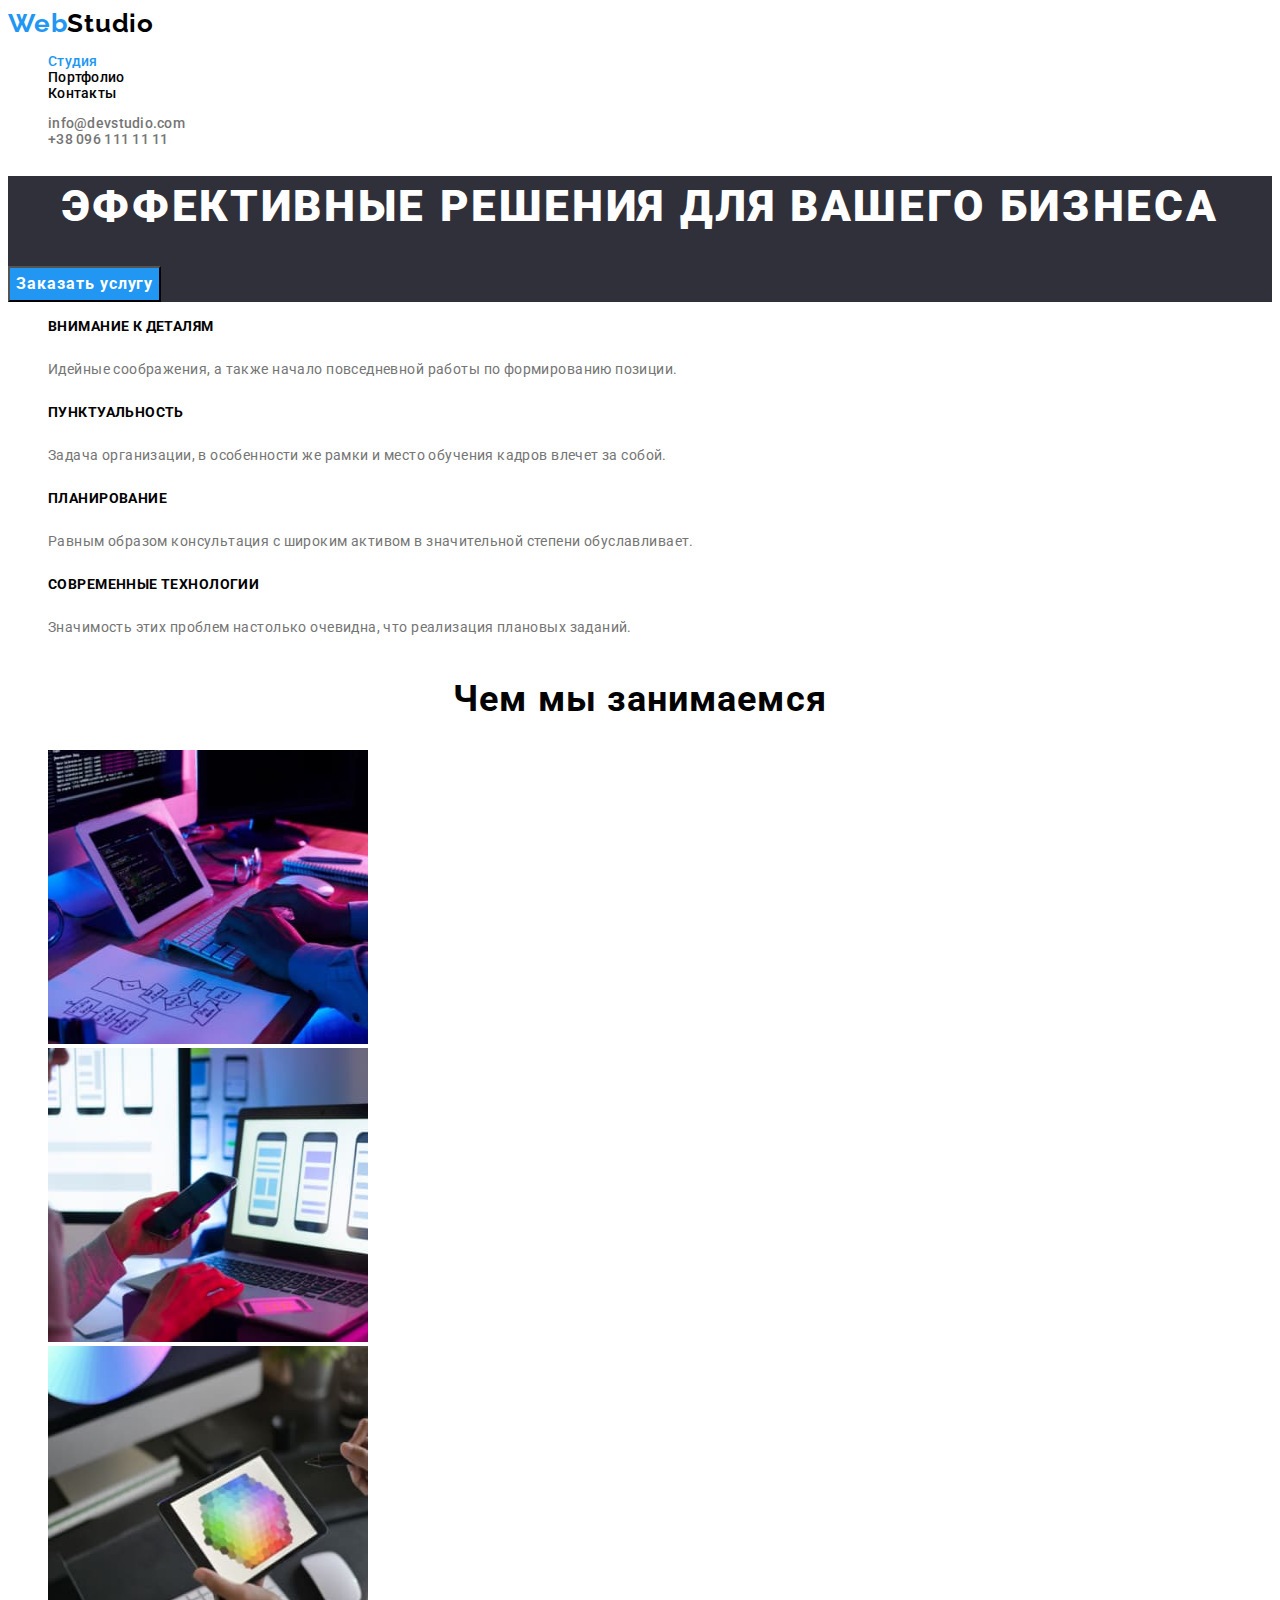
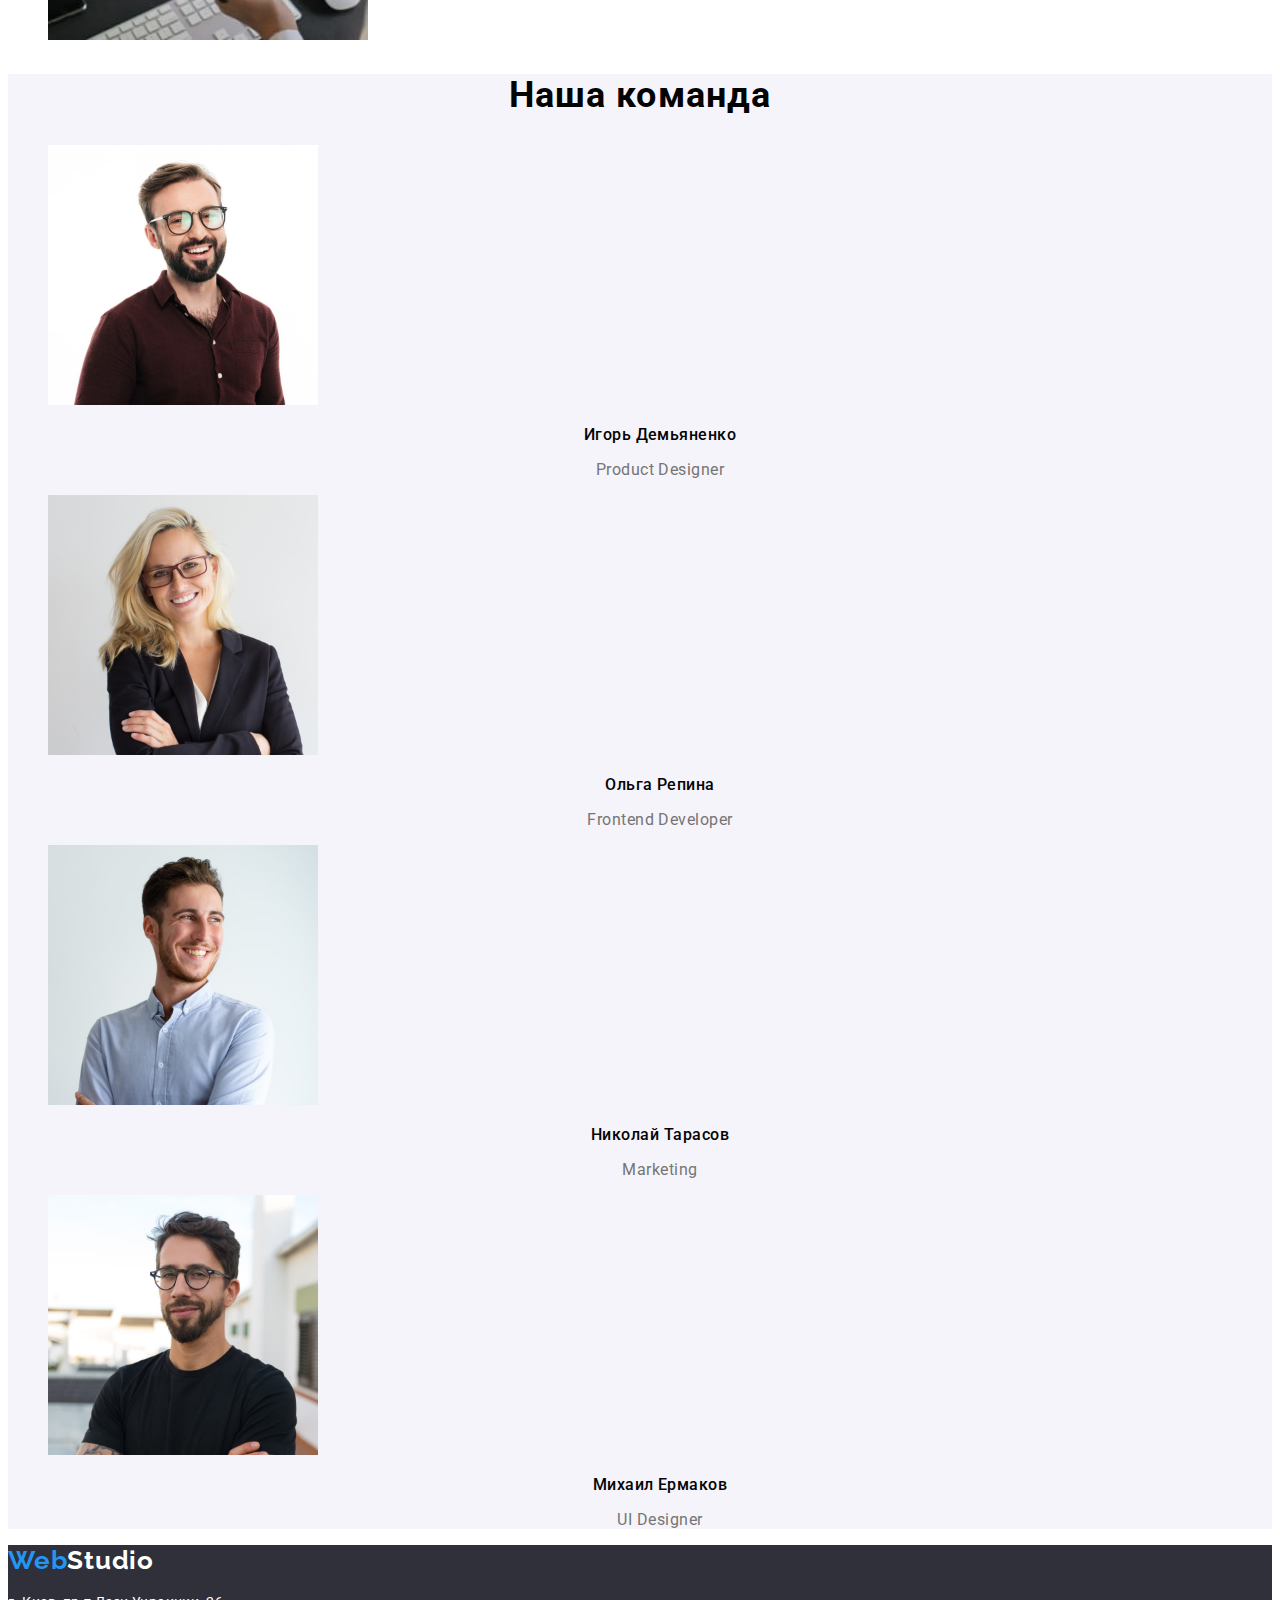
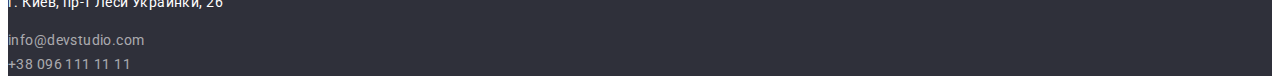
<file: index.html>
<!DOCTYPE html>
<html lang="ru">
  <head>
    <meta charset="UTF-8" />
    <meta http-equiv="X-UA-Compatible" content="IE=edge" />
    <meta name="viewport" content="width=device-width, initial-scale=1.0" />
    <title>Document</title>
    <link rel="preconnect" href="https://fonts.googleapis.com" />
    <link rel="preconnect" href="https://fonts.gstatic.com" crossorigin />
    <link
      href="https://fonts.googleapis.com/css2?family=Raleway:wght@700&family=Roboto:wght@400;500;700;900&display=swap"
      rel="stylesheet"
    />
    <link rel="stylesheet" href="./css/styles.css" />
  </head>
  <body>
    <!--Header section-->
    <header class="header">
      <nav class="header-nav">
        <a class="header-logo logo-dark link" lang="en" href="/">
          <span class="log">Web</span>Studio</a
        >
        <ul class="header-nav-list list">
          <li class="header-nav-item">
            <a class="header-nav-link header-nav-link-current link" href="/">Студия</a>
          </li>
          <li class="header-nav-item">
            <a class="header-nav-link link" href="./portfolio.html">Портфолио</a>
          </li>
          <li class="header-nav-item"><a class="header-nav-link link" href="/">Контакты</a></li>
        </ul>
      </nav>
      <ul class="header-list list">
        <li class="header-item">
          <a class="header-link link" href="mailto:info@devstudio.com">info@devstudio.com</a>
        </li>
        <li class="header-item">
          <a class="header-link link" href="tel:+380961111111">+38 096 111 11 11</a>
        </li>
      </ul>
    </header>
    <!-- Main section -->
    <main>
      <!--Hero section-->
      <section class="hero">
        <h1 class="hero-title">Эффективные решения для вашего бизнеса</h1>
        <button class="btn" type="button">Заказать услугу</button>
      </section>
      <!--Features section-->
      <section class="features">
        <h2 class="features-title" hidden>Особенности</h2>
        <ul class="list">
          <li>
            <h3 class="features-subtitle subtitle">Внимание к деталям</h3>
            <p class="features-txt">
              Идейные соображения, а также начало повседневной работы по формированию позиции.
            </p>
          </li>
          <li>
            <h3 class="features-subtitle subtitle">Пунктуальность</h3>
            <p class="features-txt">
              Задача организации, в особенности же рамки и место обучения кадров влечет за собой.
            </p>
          </li>
          <li>
            <h3 class="features-subtitle subtitle">Планирование</h3>
            <p class="features-txt">
              Равным образом консультация с широким активом в значительной степени обуславливает.
            </p>
          </li>
          <li>
            <h3 class="features-subtitle subtitle">Современные технологии</h3>
            <p class="features-txt">
              Значимость этих проблем настолько очевидна, что реализация плановых заданий.
            </p>
          </li>
        </ul>
      </section>
      <!--Specialization section-->
      <section class="special">
        <h2 class="title subtitle">Чем мы занимаемся</h2>
        <ul class="list">
          <li>
            <img
              src="images/specialization/1img.jpg"
              alt="На столе монитор,планшет,клавиатура и бумажный конспект, с чем работают человеческие руки"
              width="320"
              height="294"
            />
          </li>
          <li>
            <img
              src="images/specialization/2img.jpg"
              alt="Сматрфон в одной руке, второй рукой на клавиатуре ноутбука"
              width="320"
              height="294"
            />
          </li>
          <li>
            <img
              src="images/specialization/3img.jpg"
              alt="В руках планшет с пенселем"
              width="320"
              height="294"
            />
          </li>
        </ul>
      </section>
      <!--Team section-->
      <section class="team">
        <h2 class="title subtitle">Наша команда</h2>
        <ul class="list">
          <li>
            <img
              src="images/team/foto1.jpg"
              alt="Фотография улыбающегося мужчины в прозрачных очках"
              width="270"
              height="260"
            />
            <h3 class="team-name subtitle">Игорь Демьяненко</h3>
            <p class="team-prof" lang="en">Product Designer</p>
          </li>
          <li>
            <img
              src="images/team/foto2.jpg"
              alt="Фотография улыбающейся женщины в прозрачных очках"
              width="270"
              height="260"
            />
            <h3 class="team-name subtitle">Ольга Репина</h3>
            <p class="team-prof" lang="en">Frontend Developer</p>
          </li>
          <li>
            <img
              src="images/team/foto3.jpg"
              alt="Фотография улыбающегося мужчины"
              width="270"
              height="260"
            />
            <h3 class="team-name subtitle">Николай Тарасов</h3>
            <p class="team-prof" lang="en">Marketing</p>
          </li>
          <li>
            <img
              src="images/team/foto4.jpg"
              alt="Фотография улыбающегося мужчины"
              width="270"
              height="260"
            />
            <h3 class="team-name subtitle">Михаил Ермаков</h3>
            <p class="team-prof" lang="en">UI Designer</p>
          </li>
        </ul>
      </section>
    </main>
    <!--Footer section-->
    <footer class="footer">
      <a class="header-logo logo-light link" lang="en" href="/">
        <span class="log">Web</span>Studio</a
      >
      <address class="footer-list">
        <p class="footer-list-txt">г. Киев, пр-т Леси Украинки, 26</p>
        <a class="footer-list-link header-link link" href="mailto:info@devstudio.com"
          >info@devstudio.com</a
        >
        <br />
        <a class="footer-list-link header-link link" href="tel:+380961111111">+38 096 111 11 11</a>
      </address>
    </footer>
  </body>
</html>
</file>
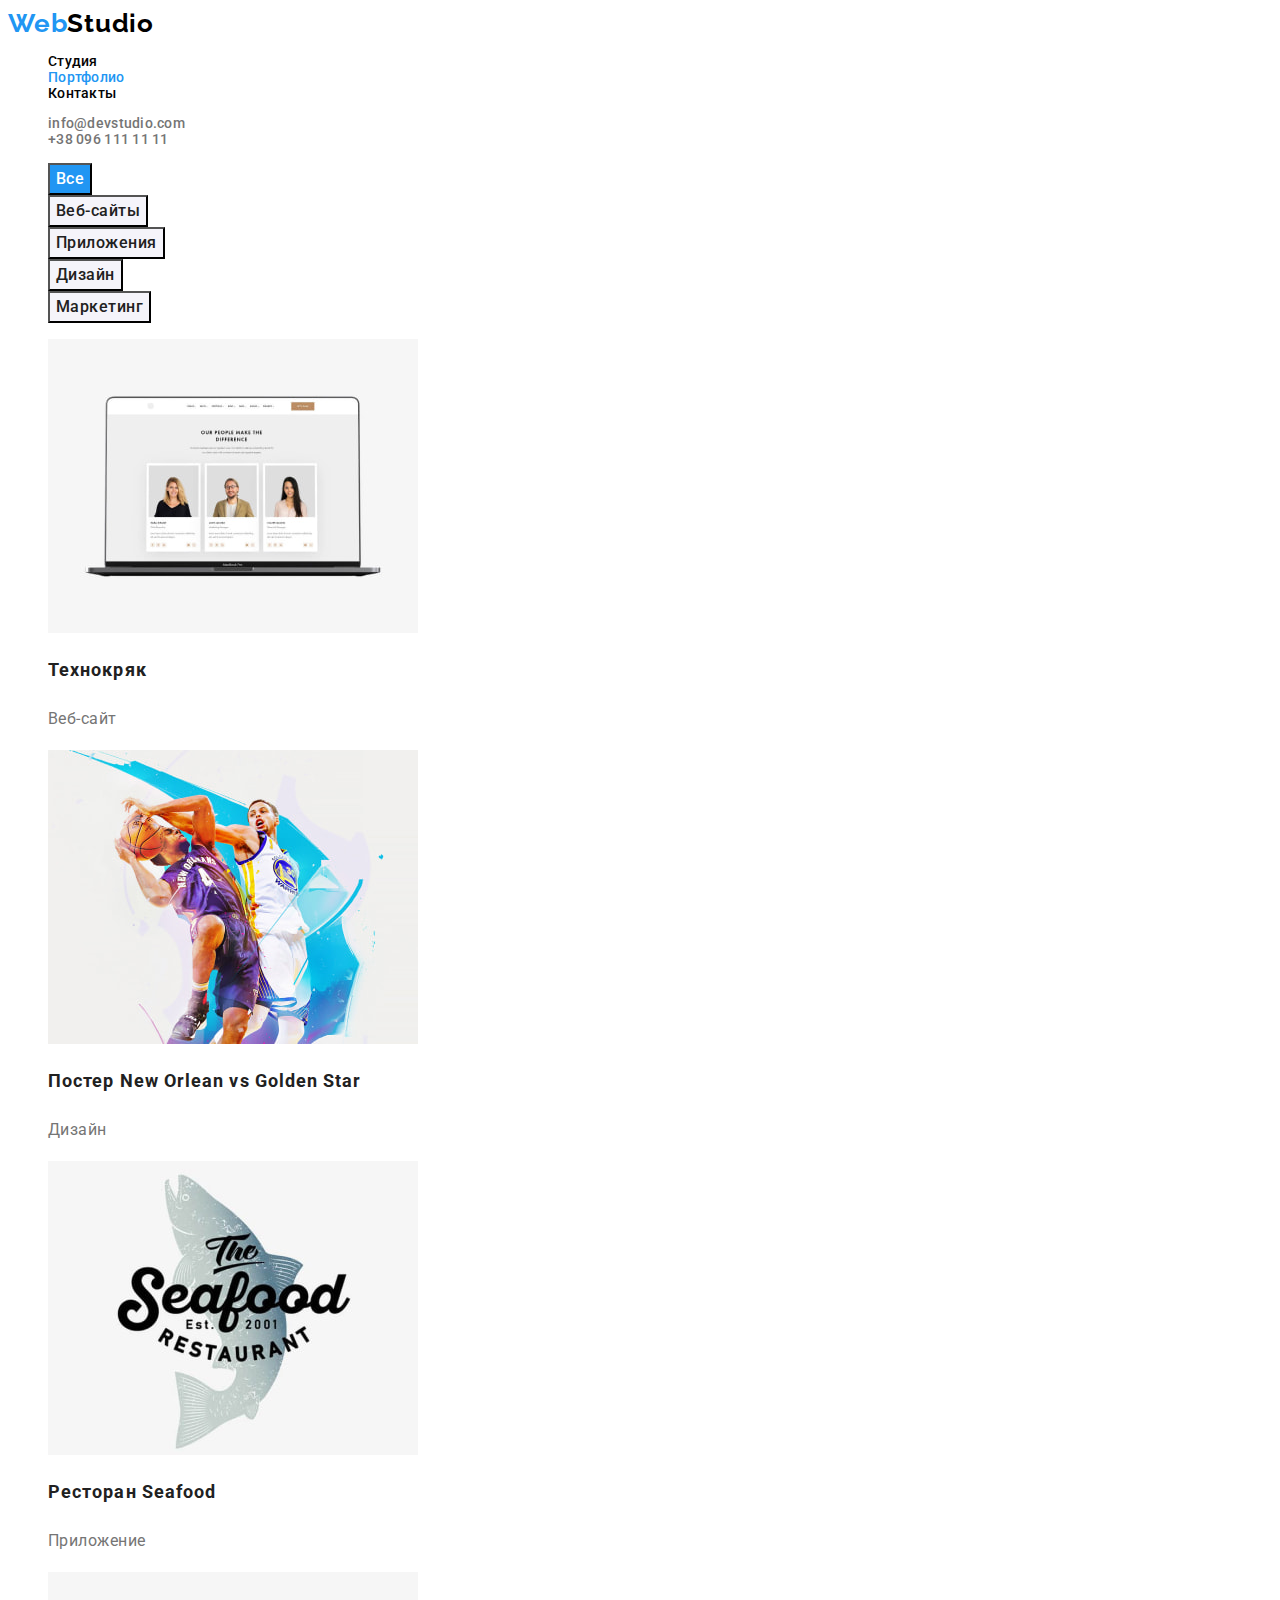
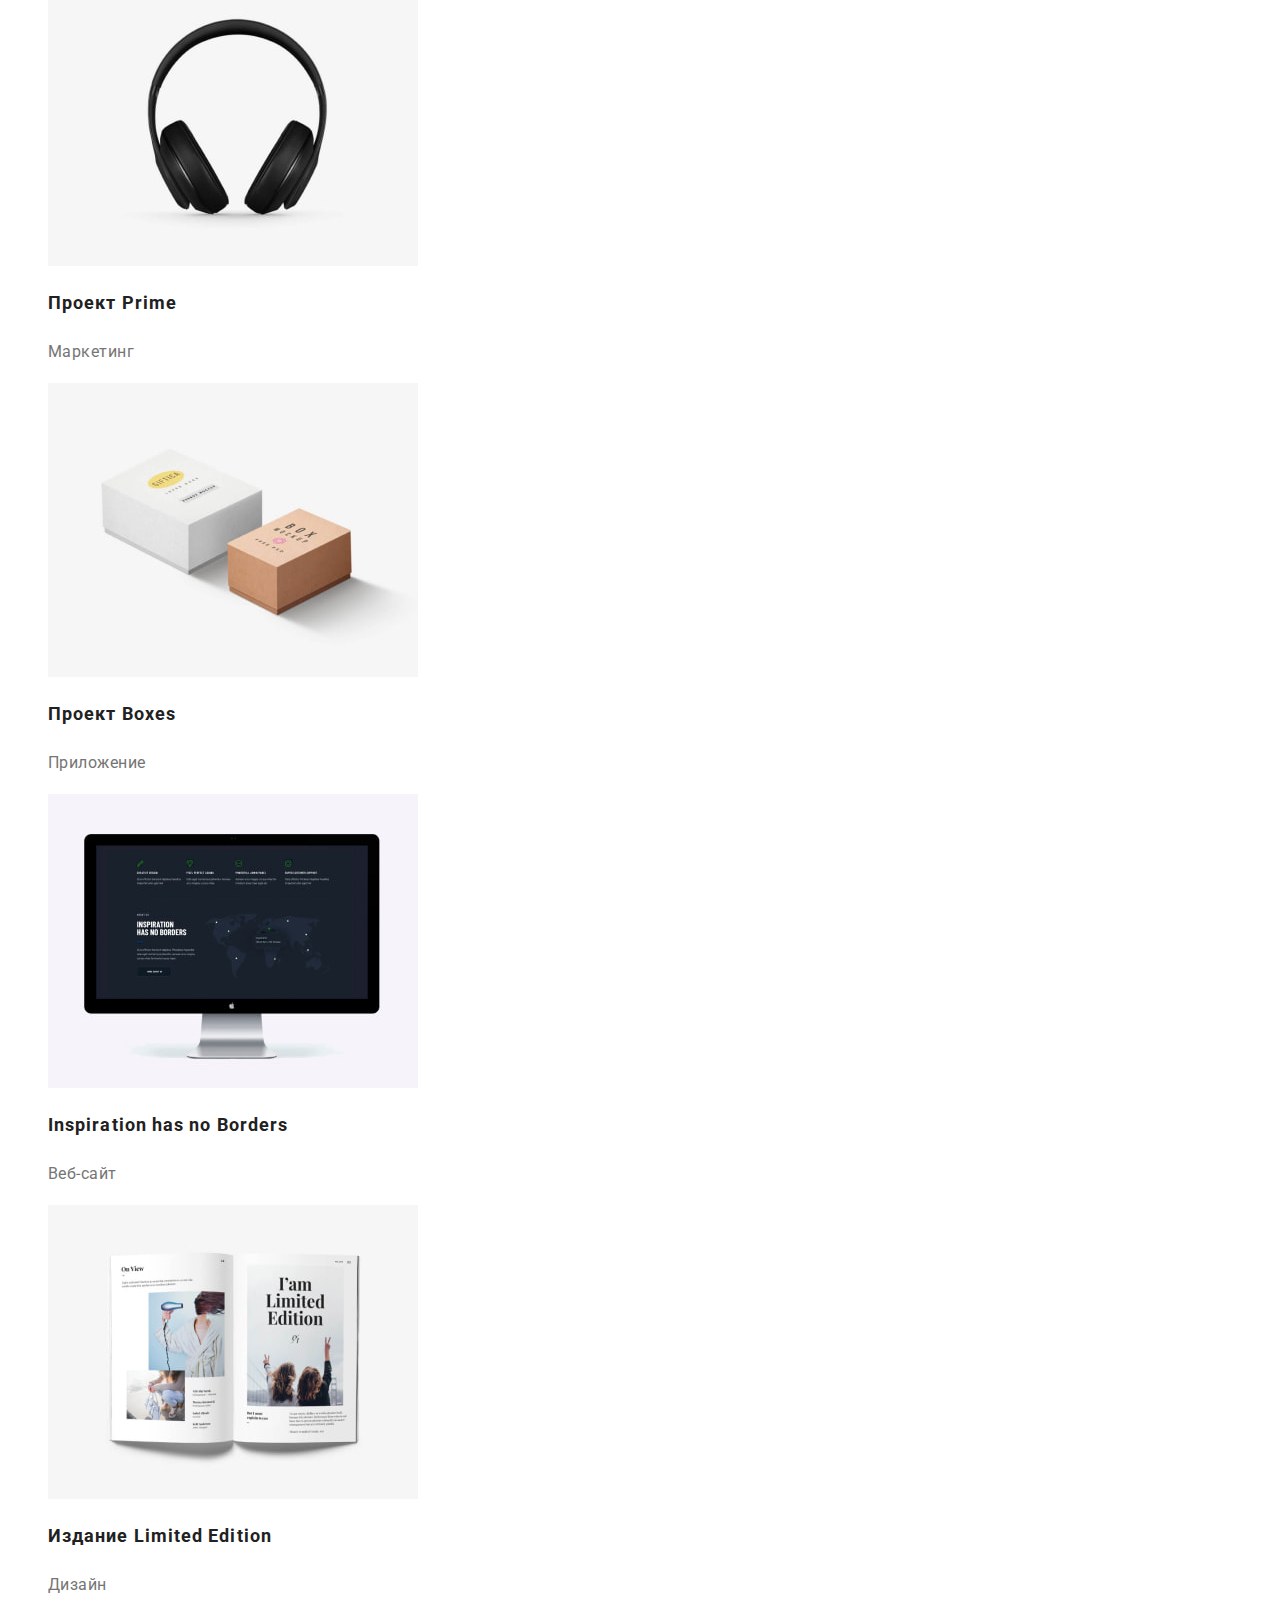
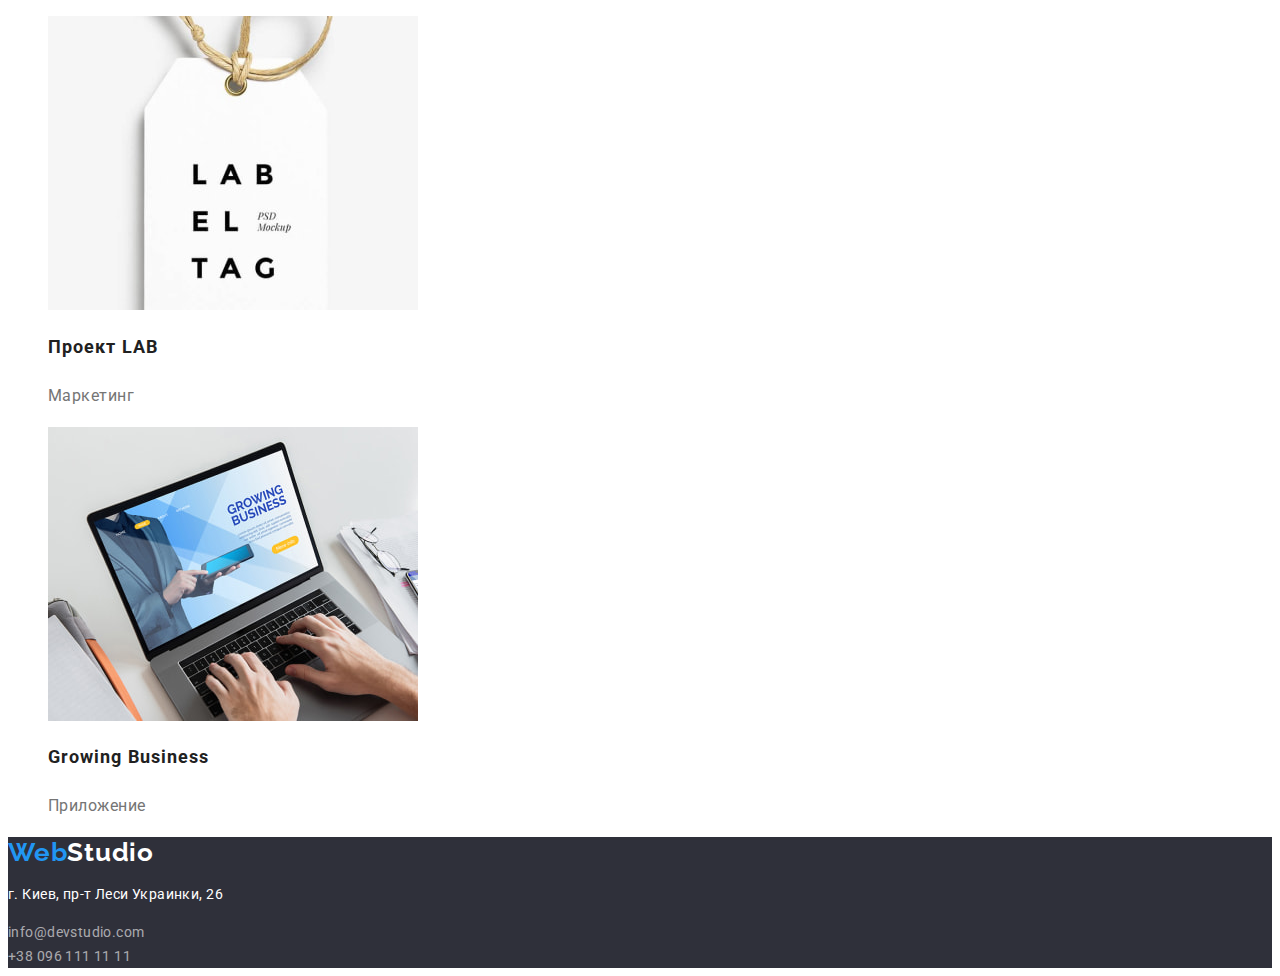
<file: portfolio.html>
<!DOCTYPE html>
<html lang="ru">
  <head>
    <meta charset="UTF-8" />
    <meta http-equiv="X-UA-Compatible" content="IE=edge" />
    <meta name="viewport" content="width=device-width, initial-scale=1.0" />
    <title>Document</title>
    <link rel="preconnect" href="https://fonts.googleapis.com" />
    <link rel="preconnect" href="https://fonts.gstatic.com" crossorigin />
    <link
      href="https://fonts.googleapis.com/css2?family=Raleway:wght@700&family=Roboto:wght@400;500;700;900&display=swap"
      rel="stylesheet"
    />
    <link rel="stylesheet" href="./css/styles.css" />
  </head>
  <body>
    <!--Header section-->
    <header class="header">
      <nav class="header-nav">
        <a class="header-logo logo-dark link" lang="en" href="/">
          <span class="log">Web</span>Studio</a
        >
        <ul class="header-nav-list list">
          <li class="header-nav-item">
            <a class="header-nav-link link" href="./index.html">Студия</a>
          </li>
          <li class="header-nav-item">
            <a class="header-nav-link header-nav-link-current link" href="/">Портфолио</a>
          </li>
          <li class="header-nav-item"><a class="header-nav-link link" href="/">Контакты</a></li>
        </ul>
      </nav>
      <ul class="header-list list">
        <li class="header-item">
          <a class="header-link link" href="mailto:info@devstudio.com">info@devstudio.com</a>
        </li>
        <li class="header-item">
          <a class="header-link link" href="tel:+380961111111">+38 096 111 11 11</a>
        </li>
      </ul>
    </header>
    <!-- Main section portfolio-->
    <main>
      <section class="portfolio">
        <h1 hidden>Портфолио</h1>
        <ul class="portfolio-filtr">
          <li class="list">
            <button class="portfolio-filtr-btn btn-current" type="button">Все</button>
          </li>
          <li class="list">
            <button class="portfolio-filtr-btn" type="button">Веб-сайты</button>
          </li>
          <li class="list">
            <button class="portfolio-filtr-btn" type="button">Приложения</button>
          </li>
          <li class="list">
            <button class="portfolio-filtr-btn" type="button">Дизайн</button>
          </li>
          <li class="list">
            <button class="portfolio-filtr-btn" type="button">Маркетинг</button>
          </li>
        </ul>
        <ul class="portfolio-list">
          <li class="list">
            <img
              class="portfolio-img"
              src="./images/portfolio/img1.jpg"
              alt="Открытый ноутбук"
              width="370"
              height="294"
            />
            <h2 class="portfolio-subtitle">Технокряк</h2>
            <p class="portfolio-txt">Веб-сайт</p>
          </li>
          <li class="list">
            <img
              class="portfolio-img"
              src="./images/portfolio/img2.jpg"
              alt="Два баскетболиста с мячом"
              width="370"
              height="294"
            />
            <h2 class="portfolio-subtitle">Постер New Orlean vs Golden Star</h2>
            <p class="portfolio-txt">Дизайн</p>
          </li>
          <li class="list">
            <img
              class="portfolio-img"
              src="./images/portfolio/img3.jpg"
              alt="Логотип в форме рыбы"
              width="370"
              height="294"
            />
            <h2 class="portfolio-subtitle">Ресторан Seafood</h2>
            <p class="portfolio-txt">Приложение</p>
          </li>
          <li class="list">
            <img
              class="portfolio-img"
              src="./images/portfolio/img4.jpg"
              alt="Наушники"
              width="370"
              height="294"
            />
            <h2 class="portfolio-subtitle">Проект Prime</h2>
            <p class="portfolio-txt">Маркетинг</p>
          </li>
          <li class="list">
            <img
              class="portfolio-img"
              src="./images/portfolio/img5.jpg"
              alt="Две коробочки"
              width="370"
              height="294"
            />
            <h2 class="portfolio-subtitle">Проект Boxes</h2>
            <p class="portfolio-txt">Приложение</p>
          </li>
          <li class="list">
            <img
              class="portfolio-img"
              src="./images/portfolio/img6.jpg"
              alt="Монитор"
              width="370"
              height="294"
            />
            <h2 class="portfolio-subtitle">Inspiration has no Borders</h2>
            <p class="portfolio-txt">Веб-сайт</p>
          </li>
          <li class="list">
            <img
              class="portfolio-img"
              src="./images/portfolio/img7.jpg"
              alt="Раскрытый журнал с картинками в нем"
              width="370"
              height="294"
            />
            <h2 class="portfolio-subtitle">Издание Limited Edition</h2>
            <p class="portfolio-txt">Дизайн</p>
          </li>
          <li class="list">
            <img
              class="portfolio-img"
              src="./images/portfolio/img8.jpg"
              alt="Этикетка"
              width="370"
              height="294"
            />
            <h2 class="portfolio-subtitle">Проект LAB</h2>
            <p class="portfolio-txt">Маркетинг</p>
          </li>
          <li class="list">
            <img
              class="portfolio-img"
              src="./images/portfolio/img9.jpg"
              alt="Руки на клавиатуре мини-ноутбука"
              width="370"
              height="294"
            />
            <h2 class="portfolio-subtitle">Growing Business</h2>
            <p class="portfolio-txt">Приложение</p>
          </li>
        </ul>
      </section>
    </main>
    <!--Footer section-->
    <footer class="footer">
      <a class="header-logo logo-light link" lang="en" href="/">
        <span class="log">Web</span>Studio</a
      >
      <address class="footer-list">
        <p class="footer-list-txt">г. Киев, пр-т Леси Украинки, 26</p>
        <a class="footer-list-link header-link link" href="mailto:info@devstudio.com"
          >info@devstudio.com</a
        >
        <br />
        <a class="footer-list-link header-link link" href="tel:+380961111111">+38 096 111 11 11</a>
      </address>
    </footer>
  </body>
</html>
</file>
<file: css/styles.css>
:root {
  /* font */
  --main-font: 'Roboto', sans-serif;
  --secondery-font: 'Raleway', sans-serif;
  /* txt colors */
  --main-txt-cl: #757575;
  --accent-txt-cl: #2196f3;
  --subtitle-txt-cl: #030303;
  /* bg colors */
  --dark-bg-cl: #2f303a;
  --light-bg-cl: #f5f4fa;
  /* others */
}

body {
  font-family: var(--main-font);
  color: var(--main-txt-cl);
}
/* reset styles */
.link {
  text-decoration: none;
  color: currentColor;
}
.list {
  list-style: none;
}
.subtitle {
  color: var(--subtitle-txt-cl);
}
/* Header section */
.header-logo {
  font-family: 'Raleway';
  font-weight: 700;
  font-size: 26px;
  line-height: calc(31 / 26);
  letter-spacing: 0.03em;
}
.logo-light {
  color: #ffffff;
}
.logo-dark {
  color: #000000;
}

.log {
  color: var(--accent-txt-cl);
}
.header-nav-list {
  font-weight: 500;
  font-size: 14px;
  line-height: calc(16 / 14);
  letter-spacing: 0.02em;
  color: var(--subtitle-txt-cl);
}
.header-nav-link:focus,
.header-nav-link:hover,
.header-link:hover,
.header-link:focus {
  color: var(--accent-txt-cl);
}
.header-list {
  font-weight: 500;
  font-size: 14px;
  line-height: calc(16 / 14);
  letter-spacing: 0.02em;
}
.header-nav-link-current {
  color: var(--accent-txt-cl);
}
/* Hero section */
.hero {
  background: var(--dark-bg-cl);
}
.hero-title {
  font-weight: 900;
  font-size: 44px;
  line-height: calc(60 / 44);
  text-align: center;
  letter-spacing: 0.06em;
  text-transform: uppercase;
  color: #ffffff;
}
.btn {
  background-color: var(--accent-txt-cl);
  font-family: inherit;
  font-weight: 700;
  font-size: 16px;
  line-height: calc(30 / 16);

  align-items: center;
  text-align: center;
  letter-spacing: 0.06em;
  color: #ffffff;
  cursor: pointer;
}
.btn:hover,
.btn:focus {
  color: #ffffff;
  background: #188ce8;
}
/* Features section */
.features-subtitle {
  font-weight: 700;
  font-size: 14px;
  line-height: calc(16 / 14);
  letter-spacing: 0.03em;
  text-transform: uppercase;
}
.features-txt {
  font-size: 14px;
  line-height: calc(42 / 14);
  letter-spacing: 0.03em;
}
/* Specialization section */
.title {
  font-weight: 700;
  font-size: 36px;
  line-height: calc(42 / 36);
  text-align: center;
  letter-spacing: 0.03em;
}
/* Team section */
.team {
  background-color: var(--light-bg-cl);
}
.team-name {
  font-weight: 500;
  font-size: 16px;
  line-height: calc(19 / 16);
  text-align: center;
  letter-spacing: 0.03em;
}
.team-prof {
  font-weight: 400;
  font-size: 16px;
  line-height: calc(19 / 16);
  text-align: center;
  letter-spacing: 0.03em;
}
/* Footer section */
.footer {
  background-color: var(--dark-bg-cl);
}
.footer-list {
  font-style: normal;
  font-size: 14px;
  line-height: 24px;
  letter-spacing: 0.03em;
}
.footer-list-txt {
  color: #ffffff;
}
.footer-list-link {
  color: rgba(255, 255, 255, 0.6);
}
/* Portfolio sectuion
 */
.portfolio-filtr-btn {
  background: var(--light-bg-cl);
  font-family: inherit;
  font-weight: 500;
  font-size: 16px;
  line-height: calc(26 / 16);
  text-align: center;
  letter-spacing: 0.03em;
  cursor: pointer;
  color: #212121;
}
.portfolio-filtr-btn:active,
.btn-current {
  background-color: var(--accent-txt-cl);
  color: #ffffff;
}
.portfolio-subtitle {
  font-weight: 700;
  font-size: 18px;
  line-height: calc(36 / 18);
  letter-spacing: 0.06em;
  color: #212121;
}
.portfolio-txt {
  font-size: 16px;
  line-height: calc(30 / 16);
  letter-spacing: 0.03em;
}
</file>
